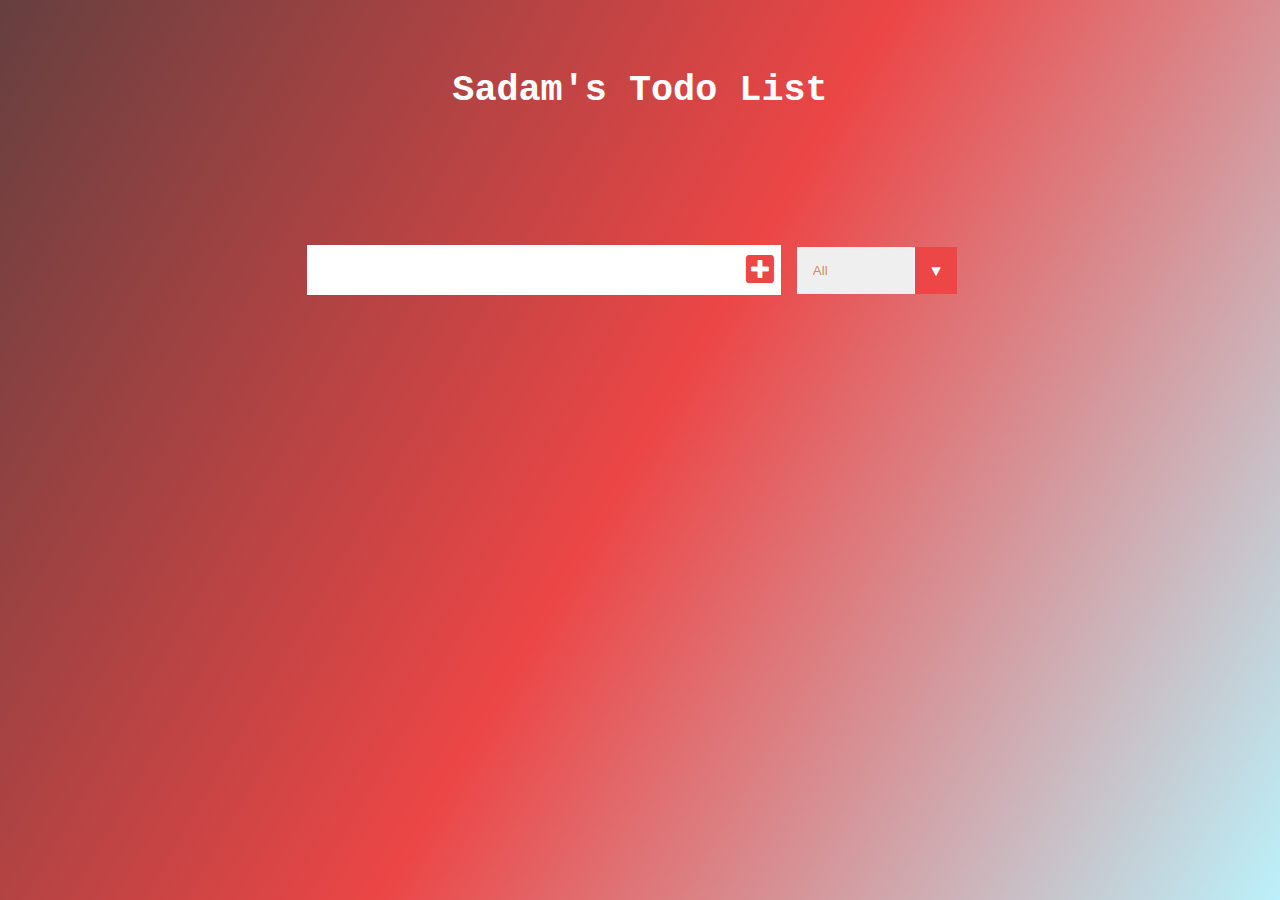
<file: index.html>
<!DOCTYPE html>
<html lang="en">

<!-- meta tag -->
<meta charset="UTF-8">

<!-- First Mobile Viewport  -->
<meta name="viewport" content="width=device-width, initial-scale=1.0">

<!-- Connect To Bootstrap 5 alpha!  -->
<meta name="viewport" content="width=device-width, initial-scale=1.0">
<link href="https://cdn.jsdelivr.net/npm/bootstrap@5.0.0-beta1/dist/css/bootstrap.min.css" rel="stylesheet"
  integrity="sha384-giJF6kkoqNQ00vy+HMDP7azOuL0xtbfIcaT9wjKHr8RbDVddVHyTfAAsrekwKmP1" crossorigin="anonymous">

<!-- Connect to CDN font-awesome -->
<link rel="stylesheet" href="https://cdnjs.cloudflare.com/ajax/libs/font-awesome/5.15.2/css/all.min.css">

<!-- the Main CSS File -->
<link rel="stylesheet" href="style.css">

<!-- Google Web Fonts link(Poppins)  -->
<link rel="preconnect" href="https://fonts.gstatic.com">
<link href="https://fonts.googleapis.com/css2?family=Poppins:wght@100&display=swap" rel="stylesheet">

</head>
<body>

  <header>
    <h1>Sadam's Todo List</h1>
  </header>

  <form action="#">
    <input type="text" class="todo-input">
    <button type="submit" class="todo-button">
      <i class="fas fa-plus-square"></i>
    </button>
    <!--to filter the todo list -->
    <div class="select">
      <select name="todoes" class="fillter-todo">
        <option value="all">All</option>
        <option value="completed"> Completed</option>
        <option value="uncompleted">Uncompleted</option>
      </select>
    </div>
  </form>

  <div class="todo-container">
    <ul class="todo-list">
      <!-- commented code blow will be generate by javascript -->

      <!-- <div class="todo">
          <li class="todo-item"></li>
          <button class="complete-btn"></button>
          <button class="trash-btn"></button>
        </div> -->
    </ul>
  </div>

  <!-- Connect To Js file -->
  <script src="app.js"></script>
</body>
</html>
</file>
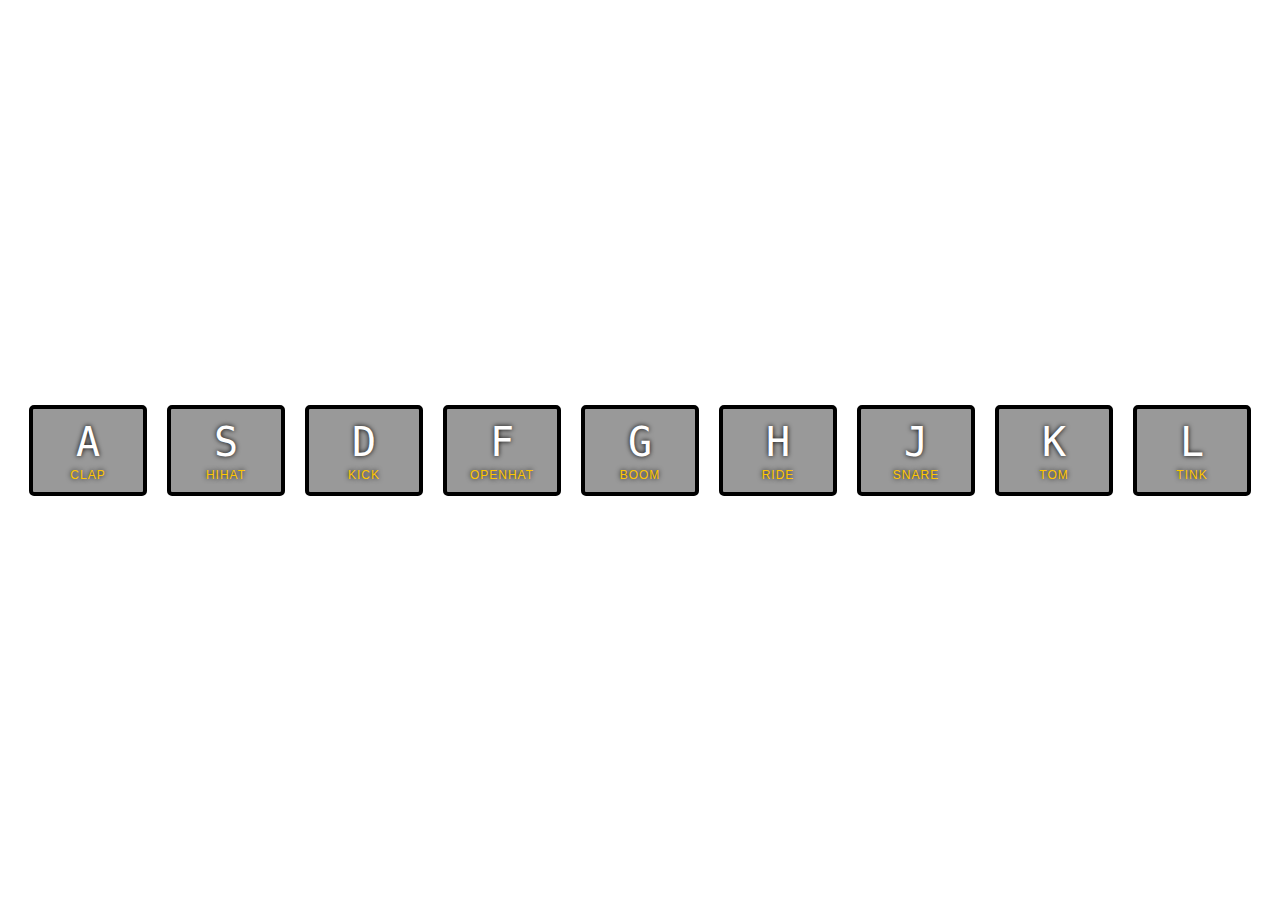
<file: 01 - JavaScript Drum Kit/index-FINISHED.html>
<!DOCTYPE html>
<html lang="en">
<head>
  <meta charset="UTF-8">
  <title>JS Drum Kit</title>
  <link rel="stylesheet" href="style.css">
</head>
<body>

  <div class="keys">
    <div data-key="65" class="key">
      <kbd>A</kbd>
      <span class="sound">clap</span>
    </div>
    <div data-key="83" class="key">
      <kbd>S</kbd>
      <span class="sound">hihat</span>
    </div>
    <div data-key="68" class="key">
      <kbd>D</kbd>
      <span class="sound">kick</span>
    </div>
    <div data-key="70" class="key">
      <kbd>F</kbd>
      <span class="sound">openhat</span>
    </div>
    <div data-key="71" class="key">
      <kbd>G</kbd>
      <span class="sound">boom</span>
    </div>
    <div data-key="72" class="key">
      <kbd>H</kbd>
      <span class="sound">ride</span>
    </div>
    <div data-key="74" class="key">
      <kbd>J</kbd>
      <span class="sound">snare</span>
    </div>
    <div data-key="75" class="key">
      <kbd>K</kbd>
      <span class="sound">tom</span>
    </div>
    <div data-key="76" class="key">
      <kbd>L</kbd>
      <span class="sound">tink</span>
    </div>
  </div>

  <audio data-key="65" src="sounds/clap.wav"></audio>
  <audio data-key="83" src="sounds/hihat.wav"></audio>
  <audio data-key="68" src="sounds/kick.wav"></audio>
  <audio data-key="70" src="sounds/openhat.wav"></audio>
  <audio data-key="71" src="sounds/boom.wav"></audio>
  <audio data-key="72" src="sounds/ride.wav"></audio>
  <audio data-key="74" src="sounds/snare.wav"></audio>
  <audio data-key="75" src="sounds/tom.wav"></audio>
  <audio data-key="76" src="sounds/tink.wav"></audio>

  <script src="script.js"></script>
</body>
</html>
</file>
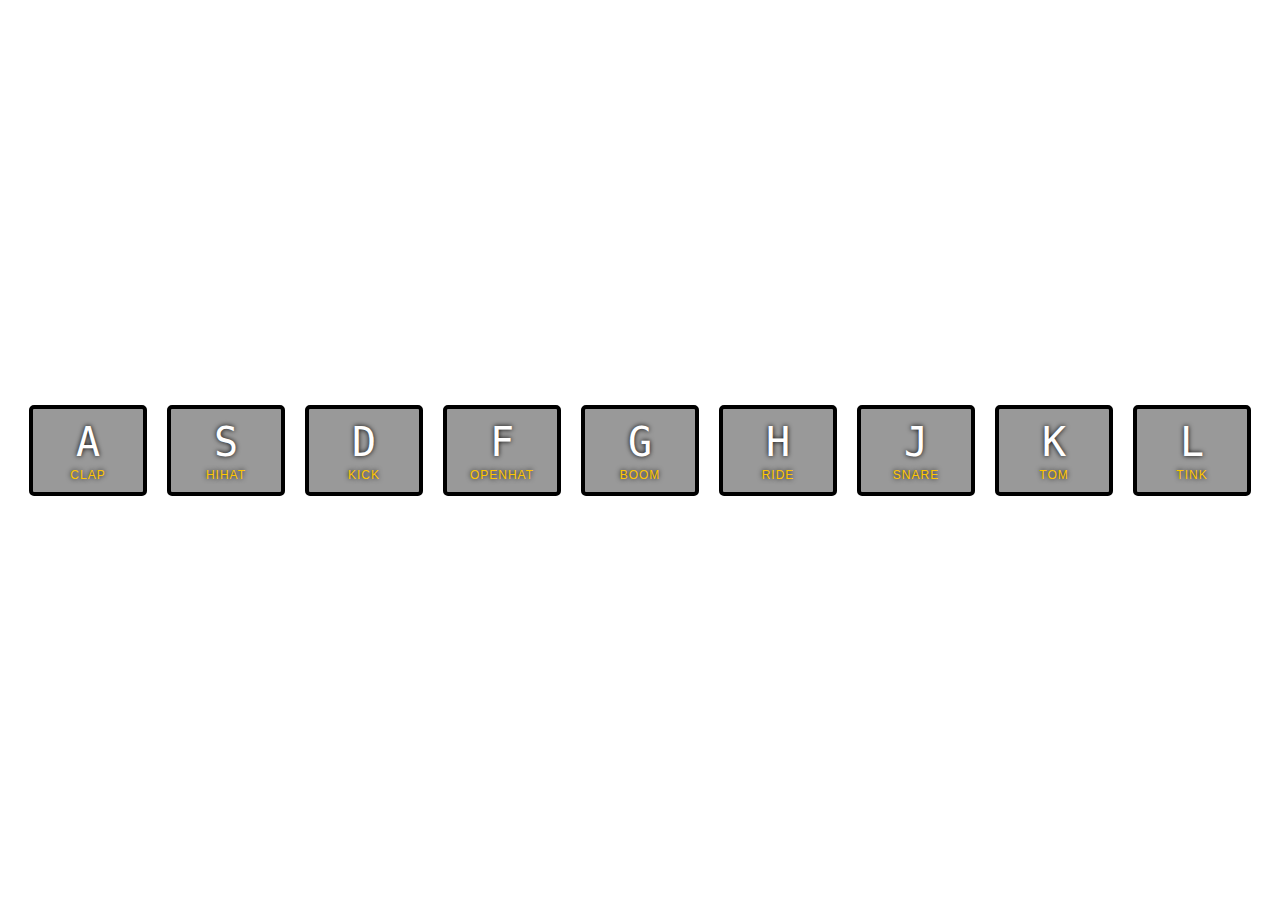
<file: 01 - JavaScript Drum Kit/index-START.html>
<!DOCTYPE html>
<html lang="en">
<head>
  <meta charset="UTF-8">
  <title>JS Drum Kit</title>
  <link rel="stylesheet" href="style.css">
</head>
<body>
  <!-- http://keycode.info/ -->
  <div class="keys">
    <div data-key="65" class="key">
      <kbd>A</kbd>
      <span class="sound">clap</span>
    </div>
    <div data-key="83" class="key">
      <kbd>S</kbd>
      <span class="sound">hihat</span>
    </div>
    <div data-key="68" class="key">
      <kbd>D</kbd>
      <span class="sound">kick</span>
    </div>
    <div data-key="70" class="key">
      <kbd>F</kbd>
      <span class="sound">openhat</span>
    </div>
    <div data-key="71" class="key">
      <kbd>G</kbd>
      <span class="sound">boom</span>
    </div>
    <div data-key="72" class="key">
      <kbd>H</kbd>
      <span class="sound">ride</span>
    </div>
    <div data-key="74" class="key">
      <kbd>J</kbd>
      <span class="sound">snare</span>
    </div>
    <div data-key="75" class="key">
      <kbd>K</kbd>
      <span class="sound">tom</span>
    </div>
    <div data-key="76" class="key">
      <kbd>L</kbd>
      <span class="sound">tink</span>
    </div>
  </div>

  <audio data-key="65" src="sounds/clap.wav"></audio>
  <audio data-key="83" src="sounds/hihat.wav"></audio>
  <audio data-key="68" src="sounds/kick.wav"></audio>
  <audio data-key="70" src="sounds/openhat.wav"></audio>
  <audio data-key="71" src="sounds/boom.wav"></audio>
  <audio data-key="72" src="sounds/ride.wav"></audio>
  <audio data-key="74" src="sounds/snare.wav"></audio>
  <audio data-key="75" src="sounds/tom.wav"></audio>
  <audio data-key="76" src="sounds/tink.wav"></audio>

  <script>

  </script>

</body>
</html>
</file>
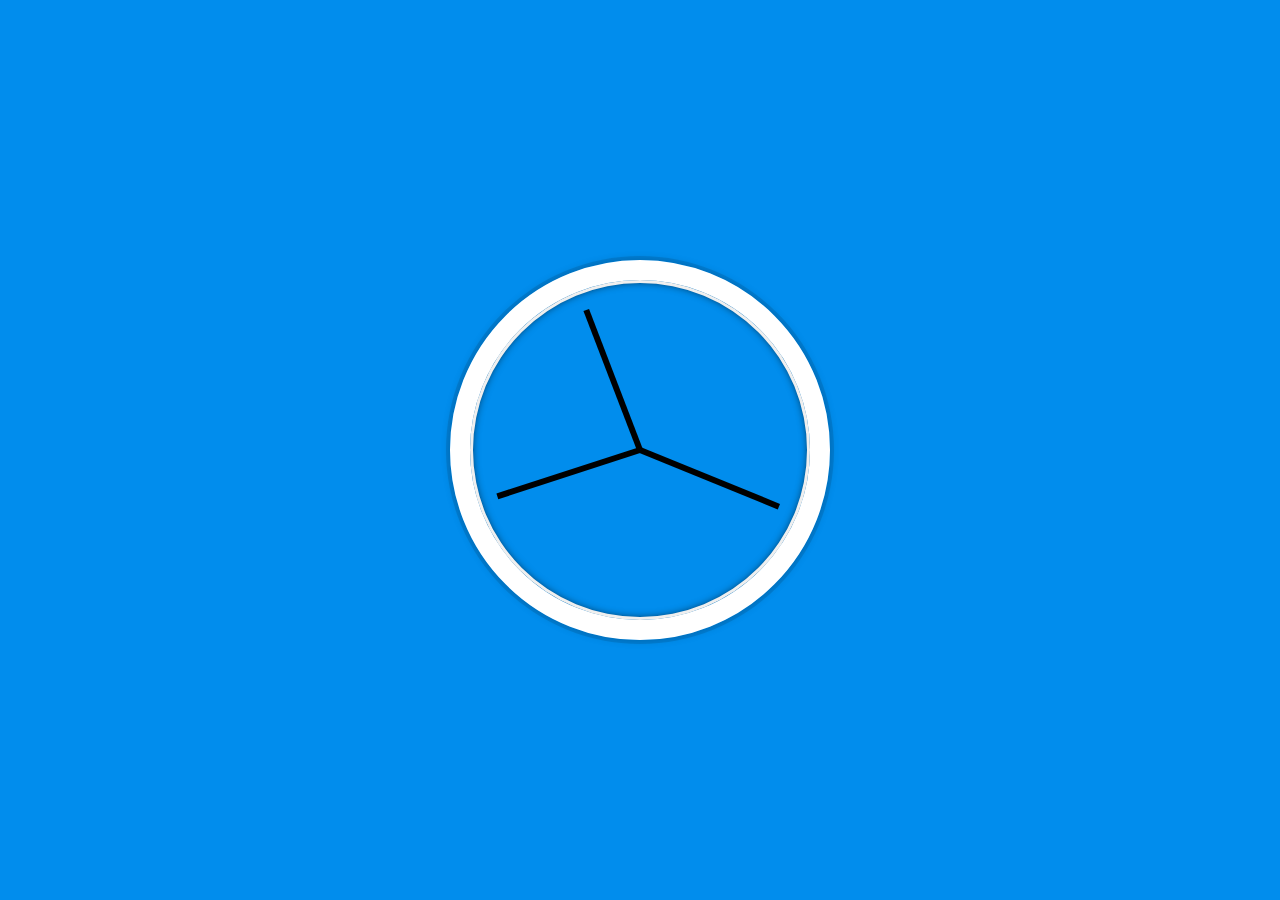
<file: 02 - JS and CSS Clock/index-FINISHED.html>
<!DOCTYPE html>
<html lang="en">
<head>
  <meta charset="UTF-8">
  <title>JS + CSS Clock</title>
</head>
<body>


    <div class="clock">
      <div class="clock-face">
        <div class="hand hour-hand"></div>
        <div class="hand min-hand"></div>
        <div class="hand second-hand"></div>
      </div>
    </div>


  <style>
    html {
      background: #018DED url(https://unsplash.it/1500/1000?image=881&blur=5);
      background-size: cover;
      font-family: 'helvetica neue';
      text-align: center;
      font-size: 10px;
    }

    body {
      margin: 0;
      font-size: 2rem;
      display: flex;
      flex: 1;
      min-height: 100vh;
      align-items: center;
    }

    .clock {
      width: 30rem;
      height: 30rem;
      border: 20px solid white;
      border-radius: 50%;
      margin: 50px auto;
      position: relative;
      padding: 2rem;
      box-shadow:
        0 0 0 4px rgba(0,0,0,0.1),
        inset 0 0 0 3px #EFEFEF,
        inset 0 0 10px black,
        0 0 10px rgba(0,0,0,0.2);
    }

    .clock-face {
      position: relative;
      width: 100%;
      height: 100%;
      transform: translateY(-3px); /* account for the height of the clock hands */
    }

    .hand {
      width: 50%;
      height: 6px;
      background: black;
      position: absolute;
      top: 50%;
      transform-origin: 100%;
      transform: rotate(90deg);
      transition: all 0.05s;
      transition-timing-function: cubic-bezier(0.1, 2.7, 0.58, 1);
    }
</style>

<script>
  const secondHand = document.querySelector('.second-hand');
  const minsHand = document.querySelector('.min-hand');
  const hourHand = document.querySelector('.hour-hand');

  function setDate() {
    const now = new Date();

    const seconds = now.getSeconds();
    const secondsDegrees = ((seconds / 60) * 360) + 90;
    secondHand.style.transform = `rotate(${secondsDegrees}deg)`;

    const mins = now.getMinutes();
    const minsDegrees = ((mins / 60) * 360) + ((seconds/60)*6) + 90;
    minsHand.style.transform = `rotate(${minsDegrees}deg)`;

    const hour = now.getHours();
    const hourDegrees = ((hour / 12) * 360) + ((mins/60)*30) + 90;
    hourHand.style.transform = `rotate(${hourDegrees}deg)`;
  }

  setInterval(setDate, 1000);

  setDate();

</script>
</body>
</html>
</file>
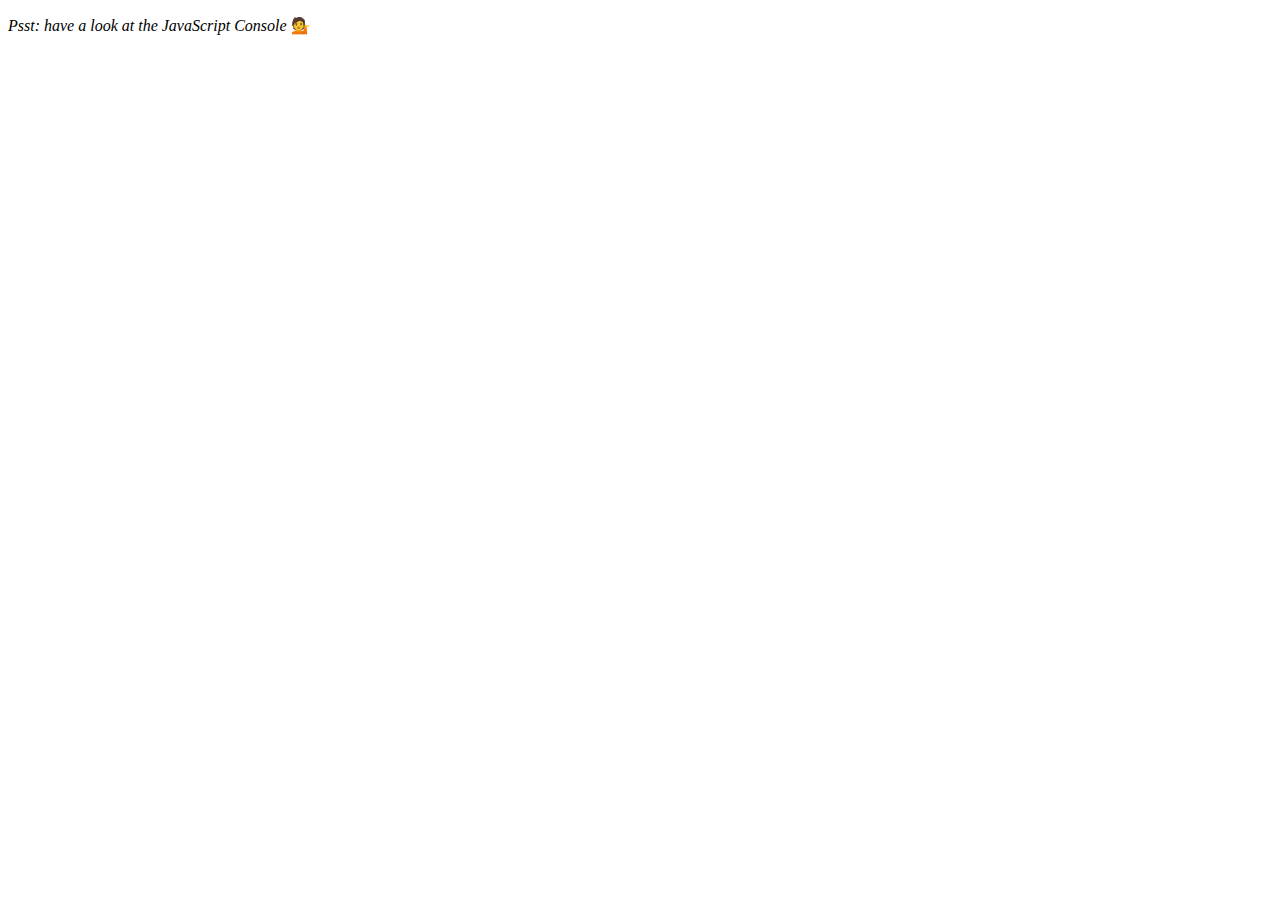
<file: 04 - Array Cardio Day 1/index-FINISHED.html>
<!DOCTYPE html>
<html lang="en">
<head>
  <meta charset="UTF-8">
  <title>Array Cardio 💪</title>
</head>
<body>
  <p><em>Psst: have a look at the JavaScript Console</em> 💁</p>
  <script>
    // Get your shorts on - this is an array workout!
    // ## Array Cardio Day 1

    // Some data we can work with

    const inventors = [
      { first: 'Albert', last: 'Einstein', year: 1879, passed: 1955 },
      { first: 'Isaac', last: 'Newton', year: 1643, passed: 1727 },
      { first: 'Galileo', last: 'Galilei', year: 1564, passed: 1642 },
      { first: 'Marie', last: 'Curie', year: 1867, passed: 1934 },
      { first: 'Johannes', last: 'Kepler', year: 1571, passed: 1630 },
      { first: 'Nicolaus', last: 'Copernicus', year: 1473, passed: 1543 },
      { first: 'Max', last: 'Planck', year: 1858, passed: 1947 },
      { first: 'Katherine', last: 'Blodgett', year: 1898, passed: 1979 },
      { first: 'Ada', last: 'Lovelace', year: 1815, passed: 1852 },
      { first: 'Sarah E.', last: 'Goode', year: 1855, passed: 1905 },
      { first: 'Lise', last: 'Meitner', year: 1878, passed: 1968 },
      { first: 'Hanna', last: 'Hammarström', year: 1829, passed: 1909 }
    ];

    const people = [
      'Bernhard, Sandra', 'Bethea, Erin', 'Becker, Carl', 'Bentsen, Lloyd', 'Beckett, Samuel', 'Blake, William', 'Berger, Ric', 'Beddoes, Mick', 'Beethoven, Ludwig',
      'Belloc, Hilaire', 'Begin, Menachem', 'Bellow, Saul', 'Benchley, Robert', 'Blair, Robert', 'Benenson, Peter', 'Benjamin, Walter', 'Berlin, Irving',
      'Benn, Tony', 'Benson, Leana', 'Bent, Silas', 'Berle, Milton', 'Berry, Halle', 'Biko, Steve', 'Beck, Glenn', 'Bergman, Ingmar', 'Black, Elk', 'Berio, Luciano',
      'Berne, Eric', 'Berra, Yogi', 'Berry, Wendell', 'Bevan, Aneurin', 'Ben-Gurion, David', 'Bevel, Ken', 'Biden, Joseph', 'Bennington, Chester', 'Bierce, Ambrose',
      'Billings, Josh', 'Birrell, Augustine', 'Blair, Tony', 'Beecher, Henry', 'Biondo, Frank'
    ];

    // Array.prototype.filter()
    // 1. Filter the list of inventors for those who were born in the 1500's
    const fifteen = inventors.filter(inventor => (inventor.year >= 1500 && inventor.year < 1600));

    console.table(fifteen);

    // Array.prototype.map()
    // 2. Give us an array of the inventor first and last names
    const fullNames = inventors.map(inventor => `${inventor.first} ${inventor.last}`);
    console.log(fullNames);

    // Array.prototype.sort()
    // 3. Sort the inventors by birthdate, oldest to youngest
    // const ordered = inventors.sort(function(a, b) {
    //   if(a.year > b.year) {
    //     return 1;
    //   } else {
    //     return -1;
    //   }
    // });

    const ordered = inventors.sort((a, b) => a.year > b.year ? 1 : -1);
    console.table(ordered);

    // Array.prototype.reduce()
    // 4. How many years did all the inventors live?
    const totalYears = inventors.reduce((total, inventor) => {
      return total + (inventor.passed - inventor.year);
    }, 0);

    console.log(totalYears);

    // 5. Sort the inventors by years lived
    const oldest = inventors.sort(function (a, b) {
      const lastInventor = a.passed - a.year;
      const nextInventor = b.passed - b.year;
      return lastInventor > nextInventor ? -1 : 1;
    });
    console.table(oldest);


    // 7. sort Exercise
    // Sort the people alphabetically by last name
    const alpha = people.sort((lastOne, nextOne) => {
      const [aLast, aFirst] = lastOne.split(', ');
      const [bLast, bFirst] = nextOne.split(', ');
      return aLast > bLast ? 1 : -1;
    });
    console.log(alpha);

    // 8. Reduce Exercise
    // Sum up the instances of each of these
    const data = ['car', 'car', 'truck', 'truck', 'bike', 'walk', 'car', 'van', 'bike', 'walk', 'car', 'van', 'car', 'truck', 'pogostick'];

    const transportation = data.reduce(function (obj, item) {
      if (!obj[item]) {
        obj[item] = 0;
      }
      obj[item]++;
      return obj;
    }, {});

    console.log(transportation);

  </script>
</body>
</html>
</file>
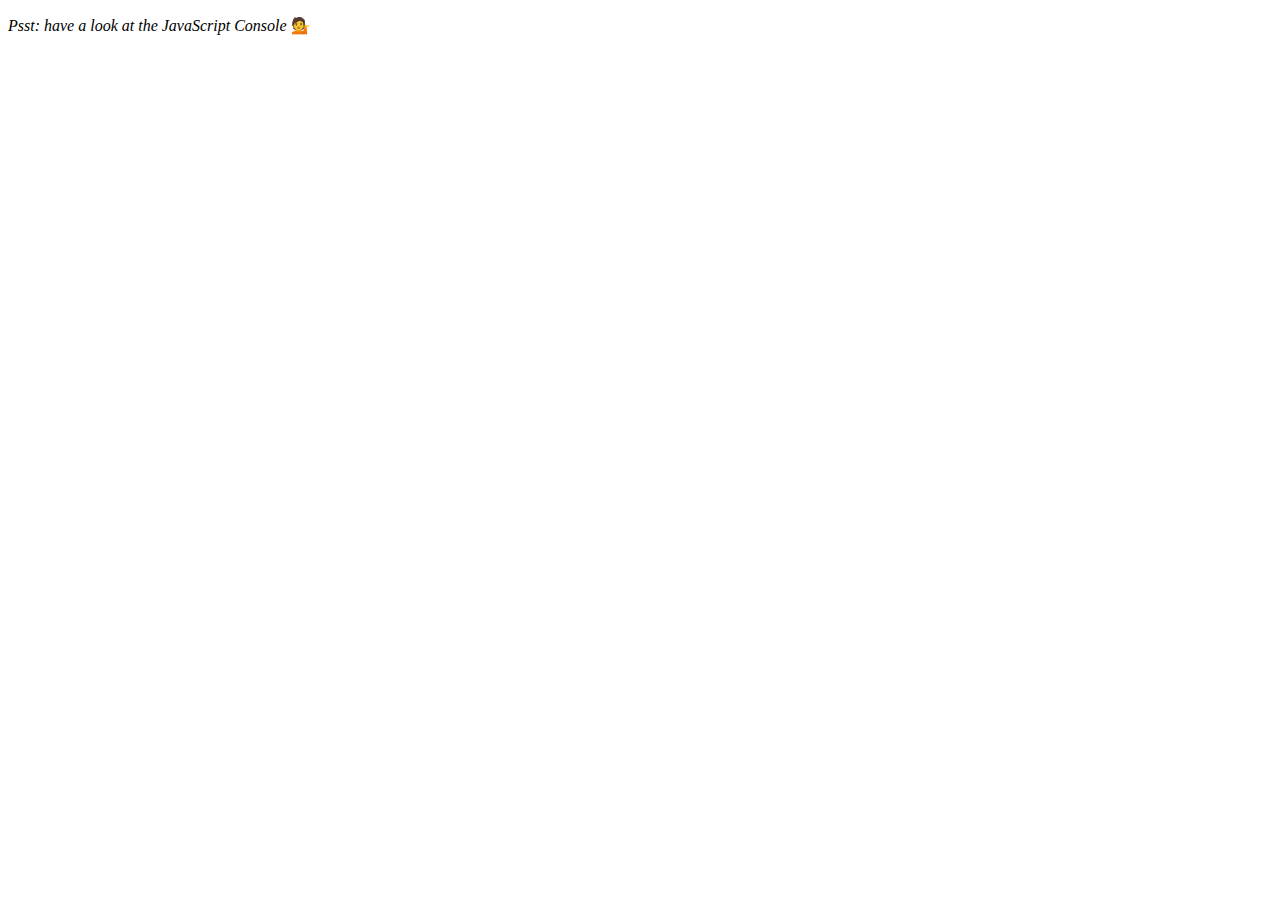
<file: 04 - Array Cardio Day 1/index-START.html>
<!DOCTYPE html>
<html lang="en">
<head>
  <meta charset="UTF-8">
  <title>Array Cardio 💪</title>
</head>
<body>
  <p><em>Psst: have a look at the JavaScript Console</em> 💁</p>
  <script>
    // Get your shorts on - this is an array workout!
    // ## Array Cardio Day 1

    // Some data we can work with

    const inventors = [
      { first: 'Albert', last: 'Einstein', year: 1879, passed: 1955 },
      { first: 'Isaac', last: 'Newton', year: 1643, passed: 1727 },
      { first: 'Galileo', last: 'Galilei', year: 1564, passed: 1642 },
      { first: 'Marie', last: 'Curie', year: 1867, passed: 1934 },
      { first: 'Johannes', last: 'Kepler', year: 1571, passed: 1630 },
      { first: 'Nicolaus', last: 'Copernicus', year: 1473, passed: 1543 },
      { first: 'Max', last: 'Planck', year: 1858, passed: 1947 },
      { first: 'Katherine', last: 'Blodgett', year: 1898, passed: 1979 },
      { first: 'Ada', last: 'Lovelace', year: 1815, passed: 1852 },
      { first: 'Sarah E.', last: 'Goode', year: 1855, passed: 1905 },
      { first: 'Lise', last: 'Meitner', year: 1878, passed: 1968 },
      { first: 'Hanna', last: 'Hammarström', year: 1829, passed: 1909 }
    ];

    const people = [
      'Bernhard, Sandra', 'Bethea, Erin', 'Becker, Carl', 'Bentsen, Lloyd', 'Beckett, Samuel', 'Blake, William', 'Berger, Ric', 'Beddoes, Mick', 'Beethoven, Ludwig',
      'Belloc, Hilaire', 'Begin, Menachem', 'Bellow, Saul', 'Benchley, Robert', 'Blair, Robert', 'Benenson, Peter', 'Benjamin, Walter', 'Berlin, Irving',
      'Benn, Tony', 'Benson, Leana', 'Bent, Silas', 'Berle, Milton', 'Berry, Halle', 'Biko, Steve', 'Beck, Glenn', 'Bergman, Ingmar', 'Black, Elk', 'Berio, Luciano',
      'Berne, Eric', 'Berra, Yogi', 'Berry, Wendell', 'Bevan, Aneurin', 'Ben-Gurion, David', 'Bevel, Ken', 'Biden, Joseph', 'Bennington, Chester', 'Bierce, Ambrose',
      'Billings, Josh', 'Birrell, Augustine', 'Blair, Tony', 'Beecher, Henry', 'Biondo, Frank'
    ];

    // Array.prototype.filter()
    // 1. Filter the list of inventors for those who were born in the 1500's

    // Array.prototype.map()
    // 2. Give us an array of the inventors first and last names

    // Array.prototype.sort()
    // 3. Sort the inventors by birthdate, oldest to youngest

    // Array.prototype.reduce()
    // 4. How many years did all the inventors live all together?

    // 5. Sort the inventors by years lived


    // 7. sort Exercise
    // Sort the people alphabetically by last name

    // 8. Reduce Exercise
    // Sum up the instances of each of these
    const data = ['car', 'car', 'truck', 'truck', 'bike', 'walk', 'car', 'van', 'bike', 'walk', 'car', 'van', 'car', 'truck'];

  </script>
</body>
</html>
</file>
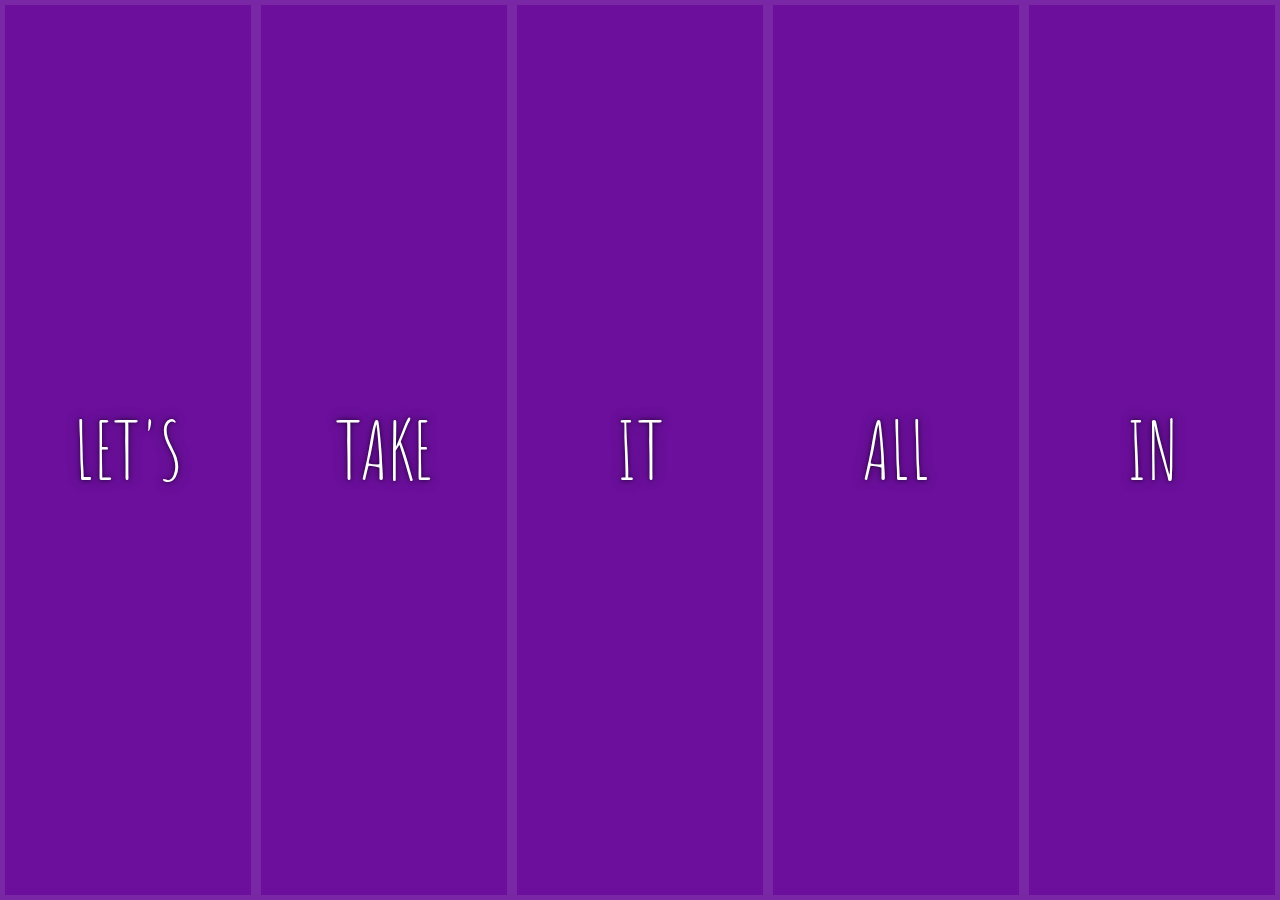
<file: 05 - Flex Panel Gallery/index-FINISHED.html>
<!DOCTYPE html>
<html lang="en">
<head>
  <meta charset="UTF-8">
  <title>Flex Panels 💪</title>
  <link href='https://fonts.googleapis.com/css?family=Amatic+SC' rel='stylesheet' type='text/css'>
  <link rel="stylesheet" href="style.css">
</head>
<body>
  <div class="panels">
    <div class="panel panel1">
      <p>Hey</p>
      <p>Let's</p>
      <p>Dance</p>
    </div>
    <div class="panel panel2">
      <p>Give</p>
      <p>Take</p>
      <p>Receive</p>
    </div>
    <div class="panel panel3">
      <p>Experience</p>
      <p>It</p>
      <p>Today</p>
    </div>
    <div class="panel panel4">
      <p>Give</p>
      <p>All</p>
      <p>You can</p>
    </div>
    <div class="panel panel5">
      <p>Life</p>
      <p>In</p>
      <p>Motion</p>
    </div>
  </div>

  <script src="script.js"></script>
</body>
</html>
</file>
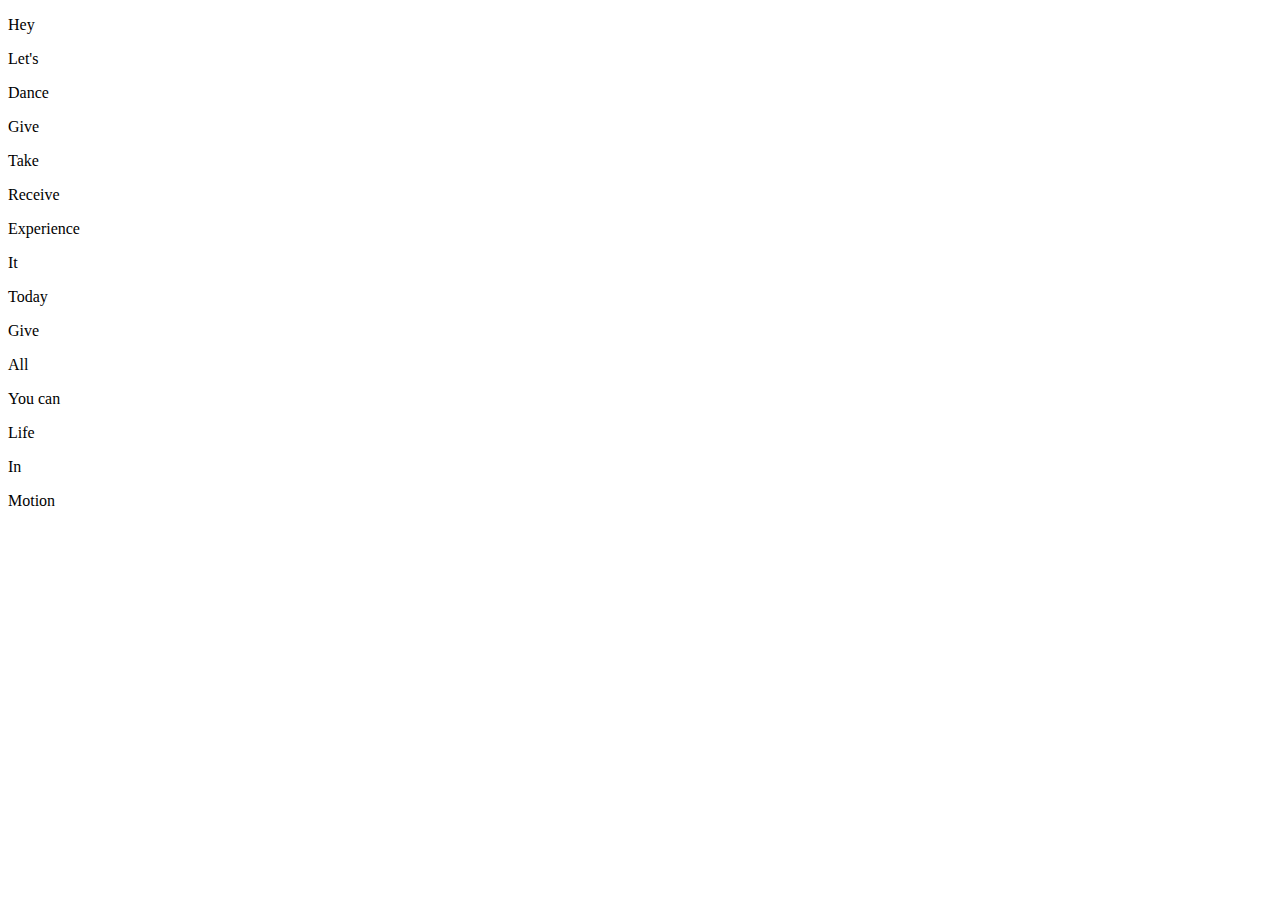
<file: 05 - Flex Panel Gallery/index-START.html>
<!DOCTYPE html>
<html lang="en">
<head>
  <meta charset="UTF-8">
  <title>Flex Panels 💪</title>
  <link href='https://fonts.googleapis.com/css?family=Amatic+SC' rel='stylesheet' type='text/css'>
</head>
<body>

  <div class="panels">
    <div class="panel panel1 panel.open">
      <p>Hey</p>
      <p>Let's</p>
      <p>Dance</p>
    </div>
    <div class="panel panel2">
      <p>Give</p>
      <p>Take</p>
      <p>Receive</p>
    </div>
    <div class="panel panel3">
      <p>Experience</p>
      <p>It</p>
      <p>Today</p>
    </div>
    <div class="panel panel4">
      <p>Give</p>
      <p>All</p>
      <p>You can</p>
    </div>
    <div class="panel panel5">
      <p>Life</p>
      <p>In</p>
      <p>Motion</p>
    </div>
  </div>

  <script>

  </script>
</body>
</html>
</file>
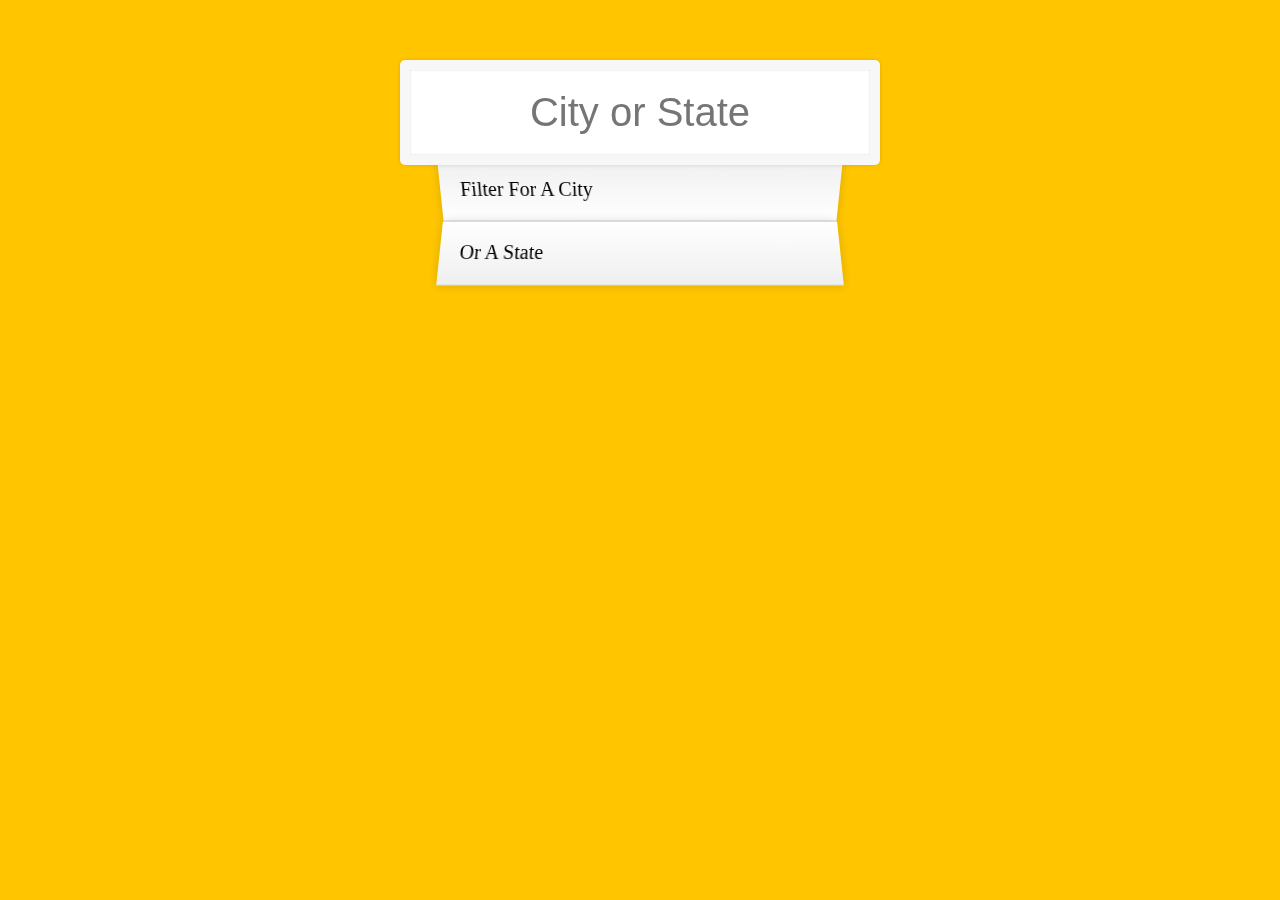
<file: 06 - Type Ahead/index-FINISHED.html>
<!DOCTYPE html>
<html lang="en">
<head>
  <meta charset="UTF-8">
  <title>Type Ahead 👀</title>
  <link rel="stylesheet" href="style.css">
</head>
<body>

  <form class="search-form">
    <input type="text" class="search" placeholder="City or State">
    <ul class="suggestions">
      <li>Filter for a city</li>
      <li>or a state</li>
    </ul>
  </form>
<script>
const endpoint = 'https://gist.githubusercontent.com/Miserlou/c5cd8364bf9b2420bb29/raw/2bf258763cdddd704f8ffd3ea9a3e81d25e2c6f6/cities.json';

const cities = [];
fetch(endpoint)
  .then(blob => blob.json())
  .then(data => cities.push(...data));

function findMatches(wordToMatch, cities) {
  return cities.filter(place => {
    // here we need to figure out if the city or state matches what was searched
    const regex = new RegExp(wordToMatch, 'gi');
    return place.city.match(regex) || place.state.match(regex)
  });
}

function numberWithCommas(x) {
  return x.toString().replace(/\B(?=(\d{3})+(?!\d))/g, ',');
}

function displayMatches() {
  const matchArray = findMatches(this.value, cities);
  const html = matchArray.map(place => {
    const regex = new RegExp(this.value, 'gi');
    const cityName = place.city.replace(regex, `<span class="hl">${this.value}</span>`);
    const stateName = place.state.replace(regex, `<span class="hl">${this.value}</span>`);
    return `
      <li>
        <span class="name">${cityName}, ${stateName}</span>
        <span class="population">${numberWithCommas(place.population)}</span>
      </li>
    `;
  }).join('');
  suggestions.innerHTML = html;
}

const searchInput = document.querySelector('.search');
const suggestions = document.querySelector('.suggestions');

searchInput.addEventListener('change', displayMatches);
searchInput.addEventListener('keyup', displayMatches);

</script>
  </body>
</html>
</file>
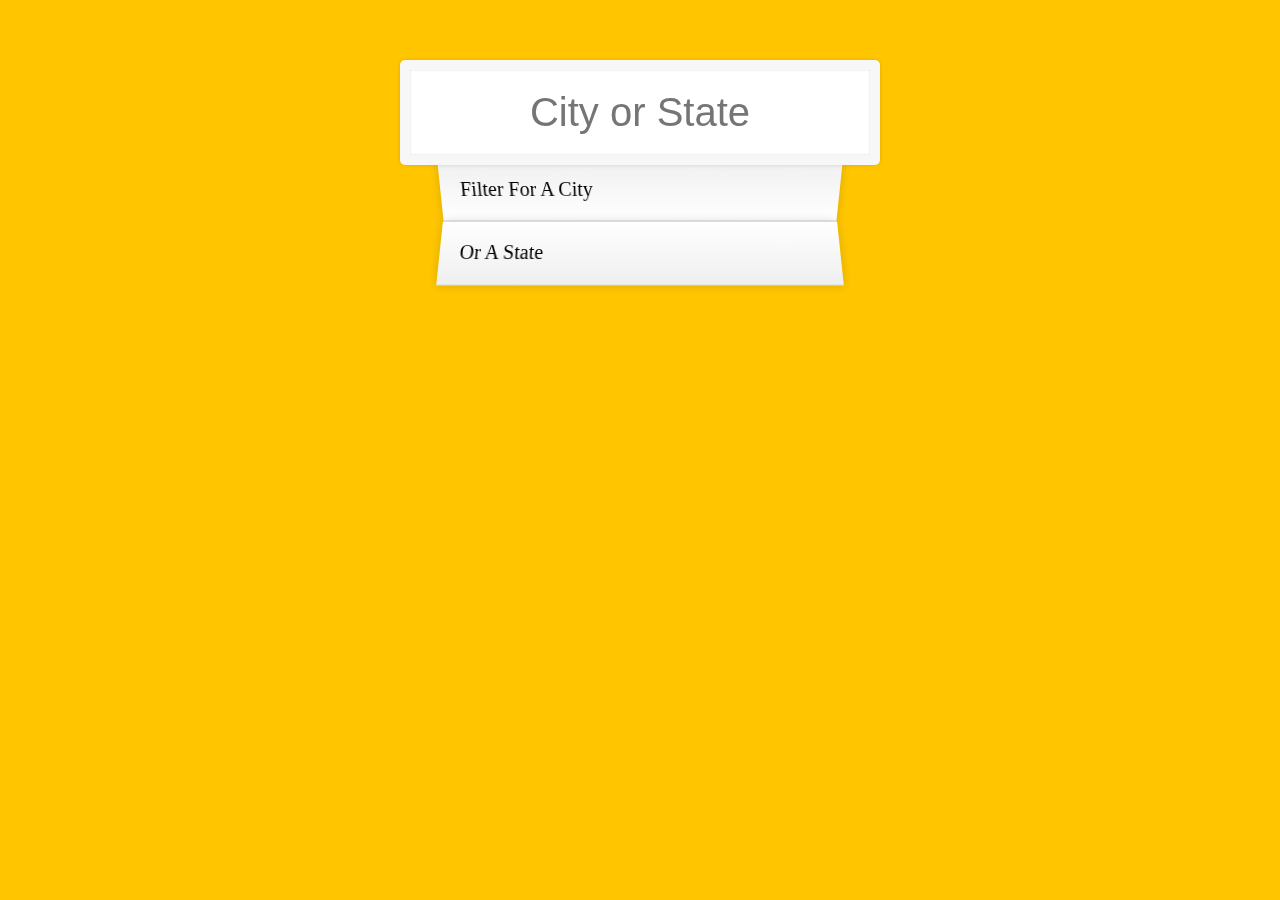
<file: 06 - Type Ahead/index-START.html>
<!DOCTYPE html>
<html lang="en">
<head>
  <meta charset="UTF-8">
  <title>Type Ahead 👀</title>
  <link rel="stylesheet" href="style.css">
</head>
<body>

  <form class="search-form">
    <input type="text" class="search" placeholder="City or State">
    <ul class="suggestions">
      <li>Filter for a city</li>
      <li>or a state</li>
    </ul>
  </form>
<script>
const endpoint = 'https://gist.githubusercontent.com/Miserlou/c5cd8364bf9b2420bb29/raw/2bf258763cdddd704f8ffd3ea9a3e81d25e2c6f6/cities.json';

</script>
</body>
</html>
</file>
<file: style.css>
* {
  margin: 0;
  padding: 0;
  box-sizing: border-box;
}

ul li {
  list-style: none;
}

body {
  /* for testing   */
  background-image: linear-gradient(120deg, #663f3f, #ec4646, #bbf1fa);
  color: white;
  /* for testing */
  font-family: "Courier New", Courier, monospace;
  min-height: 100vh;
}

header h1 {
  font-size: 2.3rem !important;
}

header,
form {
  display: flex;
  min-height: 20vh;
  justify-content: center;
  align-items: center;
}

form input,
form button {
  padding: 0.4rem;
  font-size: 2rem;
  border: none;
  background-color: white;
}

form button {
  color: #ec4646;
  background-color: white;
  cursor: pointer;
  transition: all 0.5s ease-in-out;
}

form button:hover {
  background-color: #ec4646;
  color: white;
}

.todo-container {
  display: flex;
  justify-content: center;
  align-items: center;
}

.todo-list {
  min-width: 37%;
}

.todo-item {
  padding: 0rem 0.5rem;
}

.fa-trash,
.fa-check {
  pointer-events: none;
}

.todo {
  background-color: white;
  color: black;
  margin: 0.5rem;
  font-size: 1.5rem;
  display: flex;
  justify-content: space-between;
  align-items: center;
  transition: all 1s ease;
}

.todo li {
  flex: 1;
}

.complete-btn,
.trash-btn {
  background-color: #f81111 !important;
  color: white;
  border: none;
  padding: 1rem;
  cursor: pointer;
  font-size: 1rem;
}

.complete-btn {
  /* overwrite background-color */
  background-color: rgb(15, 236, 15) !important;
}

.completed {
  text-decoration: line-through;
  opacity: 0.5;
}

.fall {
  transform: translateY(8rem) rotateZ(20deg);
  opacity: 0;
}

/* remove select appearance */
select {
  appearance: none;
  -moz-appearance: none;
  -webkit-appearance: none;
  outline: none;
  border: none;
  color: #d88771;
  width: 10rem;
  cursor: pointer;
  padding: 1rem;
  /* color: black; */
}

.select {
  margin: 1rem;
  position: relative;
  overflow: hidden;
}

.select::after {
  content: "\25BC";
  position: absolute;
  background-color: #ec4646;
  top: 0;
  right: 0;
  pointer-events: none;
  padding: 1rem;
  transition: all 0.3s ease;
}

.select:hover::after {
  pointer-events: none;
  background-color: white;
  color: #ec4646;
}
</file>
<file: 01 - JavaScript Drum Kit/style.css>
html {
  font-size: 10px;
  background: url('https://i.imgur.com/b9r5sEL.jpg') bottom center;
  background-size: cover;
}

body,html {
  margin: 0;
  padding: 0;
  font-family: sans-serif;
}

.keys {
  display: flex;
  flex: 1;
  min-height: 100vh;
  align-items: center;
  justify-content: center;
}

.key {
  border: .4rem solid black;
  border-radius: .5rem;
  margin: 1rem;
  font-size: 1.5rem;
  padding: 1rem .5rem;
  transition: all .07s ease;
  width: 10rem;
  text-align: center;
  color: white;
  background: rgba(0,0,0,0.4);
  text-shadow: 0 0 .5rem black;
}

.playing {
  transform: scale(1.1);
  border-color: #ffc600;
  box-shadow: 0 0 1rem #ffc600;
}

kbd {
  display: block;
  font-size: 4rem;
}

.sound {
  font-size: 1.2rem;
  text-transform: uppercase;
  letter-spacing: .1rem;
  color: #ffc600;
}
</file>
<file: 05 - Flex Panel Gallery/style.css>
html {
  box-sizing: border-box;
  background: #ffc600;
  font-family: "helvetica neue";
  font-size: 20px;
  font-weight: 200;
}

body {
  margin: 0;
}

*,
*:before,
*:after {
  box-sizing: inherit;
}

.panels {
  min-height: 100vh;
  overflow: hidden;
  display: flex;
}

.panel {
  background: #6b0f9c;
  box-shadow: inset 0 0 0 5px rgba(255, 255, 255, 0.1);
  color: white;
  text-align: center;
  align-items: center;
  /* Safari transitionend event.propertyName === flex */
  /* Chrome + FF transitionend event.propertyName === flex-grow */
  transition: font-size 0.7s cubic-bezier(0.61, -0.19, 0.7, -0.11),
    flex 0.7s cubic-bezier(0.61, -0.19, 0.7, -0.11), background 0.2s;
  font-size: 20px;
  background-size: cover;
  background-position: center;
  flex: 1;
  justify-content: center;
  display: flex;
  flex-direction: column;
}

.panel1 {
  background-image: url(https://source.unsplash.com/gYl-UtwNg_I/1500x1500);
}
.panel2 {
  background-image: url(https://source.unsplash.com/rFKUFzjPYiQ/1500x1500);
}
.panel3 {
  background-image: url(https://images.unsplash.com/photo-1465188162913-8fb5709d6d57?ixlib=rb-0.3.5&q=80&fm=jpg&crop=faces&cs=tinysrgb&w=1500&h=1500&fit=crop&s=967e8a713a4e395260793fc8c802901d);
}
.panel4 {
  background-image: url(https://source.unsplash.com/ITjiVXcwVng/1500x1500);
}
.panel5 {
  background-image: url(https://source.unsplash.com/3MNzGlQM7qs/1500x1500);
}

/* Flex Items */
.panel > * {
  margin: 0;
  width: 100%;
  transition: transform 0.5s;
  flex: 1 0 auto;
  display: flex;
  justify-content: center;
  align-items: center;
}

.panel > *:first-child {
  transform: translateY(-100%);
}
.panel.open-active > *:first-child {
  transform: translateY(0);
}
.panel > *:last-child {
  transform: translateY(100%);
}
.panel.open-active > *:last-child {
  transform: translateY(0);
}

.panel p {
  text-transform: uppercase;
  font-family: "Amatic SC", cursive;
  text-shadow: 0 0 4px rgba(0, 0, 0, 0.72), 0 0 14px rgba(0, 0, 0, 0.45);
  font-size: 2em;
}

.panel p:nth-child(2) {
  font-size: 4em;
}

.panel.open {
  flex: 5;
  font-size: 40px;
}

@media only screen and (max-width: 600px) {
  .panel p {
    font-size: 1em;
  }
}
</file>
<file: 06 - Type Ahead/style.css>
html {
  box-sizing: border-box;
  background: #ffc600;
  font-family: 'helvetica neue';
  font-size: 20px;
  font-weight: 200;
}

*, *:before, *:after {
  box-sizing: inherit;
}

input {
  width: 100%;
  padding: 20px;
}

.search-form {
  max-width: 400px;
  margin: 50px auto;
}

input.search {
  margin: 0;
  text-align: center;
  outline: 0;
  border: 10px solid #F7F7F7;
  width: 120%;
  left: -10%;
  position: relative;
  top: 10px;
  z-index: 2;
  border-radius: 5px;
  font-size: 40px;
  box-shadow: 0 0 5px rgba(0, 0, 0, 0.12), inset 0 0 2px rgba(0, 0, 0, 0.19);
}

.suggestions {
  margin: 0;
  padding: 0;
  position: relative;
  /*perspective: 20px;*/
}

.suggestions li {
  background: white;
  list-style: none;
  border-bottom: 1px solid #D8D8D8;
  box-shadow: 0 0 10px rgba(0, 0, 0, 0.14);
  margin: 0;
  padding: 20px;
  transition: background 0.2s;
  display: flex;
  justify-content: space-between;
  text-transform: capitalize;
}

.suggestions li:nth-child(even) {
  transform: perspective(100px) rotateX(3deg) translateY(2px) scale(1.001);
  background: linear-gradient(to bottom,  #ffffff 0%,#EFEFEF 100%);
}

.suggestions li:nth-child(odd) {
  transform: perspective(100px) rotateX(-3deg) translateY(3px);
  background: linear-gradient(to top,  #ffffff 0%,#EFEFEF 100%);
}

span.population {
  font-size: 15px;
}

.hl {
  background: #ffc600;
}
</file>
